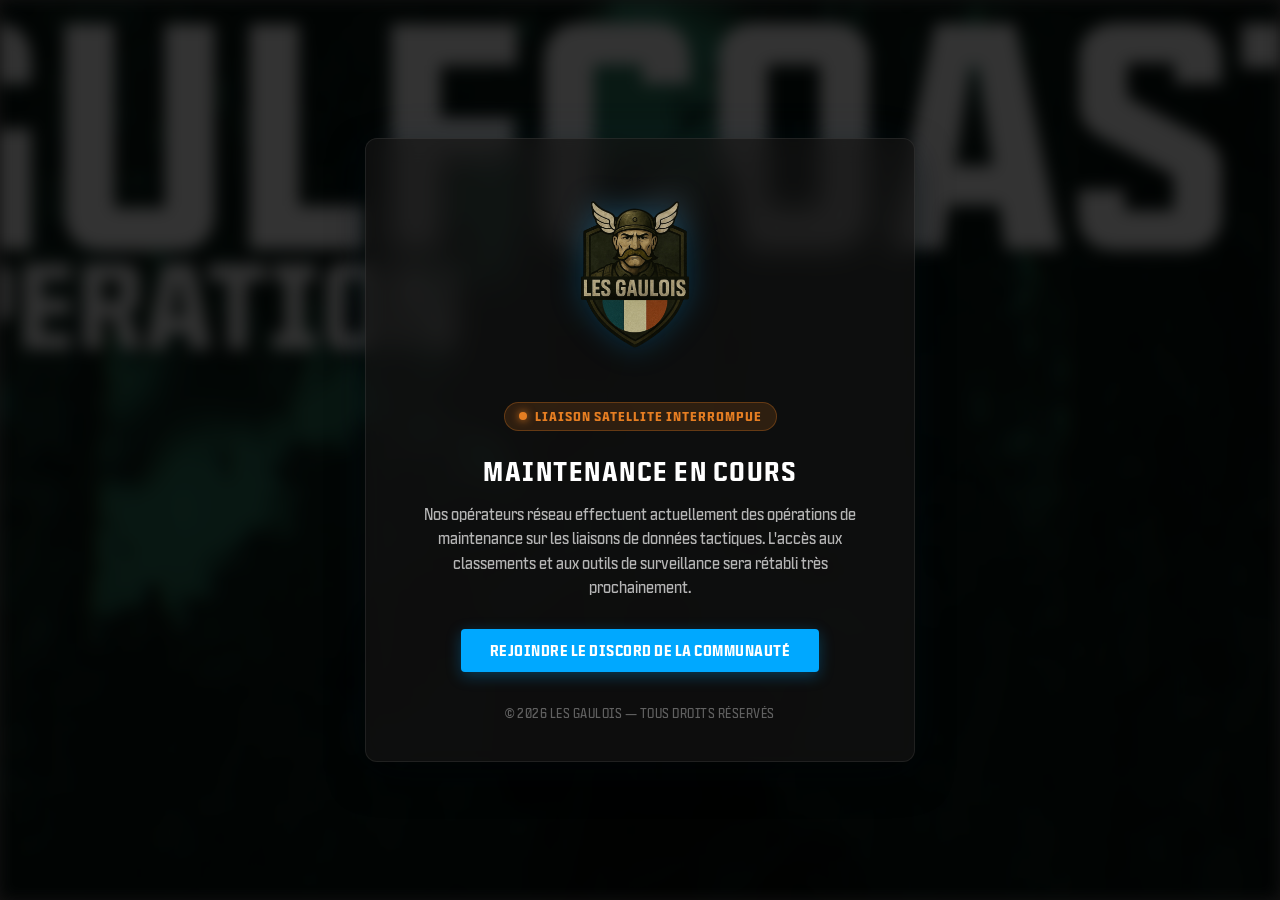
<file: index.html>
<!DOCTYPE html>
<html lang="fr">
<head>
    <script src="scripts/maintenance.js"></script>
    <meta charset="UTF-8">
    <meta name="viewport" content="width=device-width, initial-scale=1.0">
    <link rel="icon" type="image/png" href="favicon.png">
    <title>Les Gaulois</title>
    <link rel="stylesheet" href="style.css">
</head>
<body class="home">

    <header class="main-header">
        <div class="container">
            <a href="index.html" class="logo">
                <img src="assets/logo.png" alt="Logo de la Communauté Arma Reforger">
            </a>
            
            <nav class="main-nav">
                <ul>
                    <li><a href="index.html">Accueil</a></li>
                    <li><a href="stats.html">Centre Tactique</a></li>
                    <li><a href="reglement.html">Règlement</a></li>
                    <li><a href="mods.html">Guide des Mods</a></li>
                    <li><a href="index.html#actualites">Actualités</a></li>
                    <li><a href="equipe.html">L'Équipe</a></li>
                </ul>
            </nav>

            <button class="hamburger-menu" aria-label="Ouvrir le menu">
                <span class="bar"></span>
                <span class="bar"></span>
                <span class="bar"></span>
            </button>
        </div>
    </header>

    <section class="hero-section" style="background-image: url('assets/poster-gulfcoast.png'); background-size: cover; background-position: center;">
        <video autoplay loop muted playsinline poster="assets/poster-gulfcoast.png" style="position: absolute; top: 0; left: 0; width: 100%; height: 100%; object-fit: cover; z-index: 0;">
            <source src="assets/background-video.mp4" type="video/mp4">
        </video>

        <div class="video-overlay"></div>

        <div class="hero-content">
            <h1>REJOIGNEZ LE COMBAT</h1>
            <p class="text-medium">L'expérience Arma Reforger ultime sur nos serveurs.</p>
            
            <div class="server-status-container">
                <div class="server-status-box" style="width: 100%; max-width: 350px; margin: 0 auto; text-align: center;">
                    <div class="status-header" style="justify-content: center; border-bottom: none; margin-bottom: 5px;">
                        <span id="server-dot" class="status-dot offline"></span>
                        <h3 id="server-text" style="margin-left: 10px;">EN ATTENTE...</h3>
                    </div>
                    <div class="player-count">
                        <span id="online-players" style="color: #00A8FF;">-</span>
                        <span style="font-size: 1.2rem; color: rgba(255,255,255,0.5);"> JOUEURS</span>
                    </div>
                </div>
            </div>

            <div class="action-buttons">
                <a href="https://discord.gg/lesgaulois" target="_blank" class="btn btn-primary">Rejoindre le Discord</a>
                <a href="reglement.html" class="btn btn-secondary">Consulter le Règlement</a>
            </div>
        </div>
    </section>

    <section id="actualites" class="content-section alternate-bg">
        <div class="container">
            <h2>Actualités de la Communauté</h2>
            
            <div class="news-grid">
                <article class="news-card">
                    <div class="news-video-container" style="position: relative;">
                        <img src="assets/poster-gulfcoast.png" alt="Opération Gulfcoast" style="width: 100%; height: 100%; object-fit: cover; border-radius: 6px 6px 0 0; display: block;">
                    </div>
                    <div class="news-content">
                        <p class="news-date">12 OCTOBRE 2025</p>
                        <h3>OPERATION GULFCOAST : TRAILER OFFICIEL</h3>
                        <p>Préparez-vous pour notre prochaine offensive majeure. L'Opération Gulfcoast vous plongera dans un nouveau théâtre d'opérations exigeant, avec un arsenal et des véhicules inédits.</p>
                        <a href="operation-gulfcoast.html" class="btn btn-secondary news-btn">Lire le briefing complet</a>
                    </div>
                </article>
            </div>
        </div>
    </section>

    <footer class="main-footer">
        <div class="container footer-content">
            <div class="footer-logo">
                <img src="assets/logo.png" alt="Logo Les Gaulois">
            </div>
            <div class="footer-nav">
                <h4>Navigation</h4>
                <ul>
                    <li><a href="index.html">Accueil</a></li>
                    <li><a href="reglement.html">Règlement</a></li>
                    <li><a href="equipe.html">L'Équipe</a></li>
                </ul>
            </div>
            <div class="footer-social">
                <h4>Rejoignez-nous</h4>
                <a href="https://discord.gg/lesgaulois" target="_blank" class="social-link">Discord</a>
            </div>
        </div>
        <div class="footer-copyright">
            <p>© 2025 Les Gaulois. Développé avec le &hearts; par ilu. Tous droits réservés.</p>
        </div>
    </footer>

    <script src="scripts/main.js" defer></script>

    <script>
        async function recupererStatsLive() {
            try {
                const API_URL = window.location.hostname === 'localhost' || window.location.hostname === '127.0.0.1'
                    ? 'http://localhost:3000'
                    : 'https://lgtracker-api.onrender.com';
                const reponse = await fetch(`${API_URL}/api/stats`);
                const data = await reponse.json();

                // On cible le sous-paquet "server"
                const serveur = data.server;

                const dot = document.getElementById('server-dot');
                const texteServeur = document.getElementById('server-text');

                if (serveur.status === "online") {
                    dot.classList.remove('offline');
                    dot.classList.add('online');
                    texteServeur.innerText = "SERVEUR EN LIGNE";
                    document.getElementById('online-players').innerText = serveur.joueursCount;
                } else {
                    dot.classList.remove('online');
                    dot.classList.add('offline');
                    texteServeur.innerText = "SERVEUR HORS LIGNE";
                    document.getElementById('online-players').innerText = "-";
                }
                
            } catch (erreur) {
                const dot = document.getElementById('server-dot');
                dot.classList.remove('online');
                dot.classList.add('offline');
                document.getElementById('server-text').innerText = "SERVEUR HORS LIGNE";
                document.getElementById('online-players').innerText = "-";
            }
        }

        setInterval(recupererStatsLive, 2000);
        recupererStatsLive();
    </script>

</body>
</html>
</file>
<file: style.css>
/*
 * ===================================================================
 * FEUILLE DE STYLE PRINCIPALE
 * PROJET : SITE WEB COMMUNAUTÉ ARMA REFORGER
 * VERSION : 1.0
 * DÉVELOPPEUR : REFORGER (Gemini)
 * ===================================================================
*/


/*
 * ===================================================================
 * 1. DECLARATION DE LA FAMILLE DE POLICES "HITMARKER TEXT"
 * ===================================================================
 * On déclare chaque poids et style de notre police pour un contrôle total.
*/

/* -- Style Normal (Regular) -- */
@font-face {
  font-family: 'HitmarkerText';
  src: url('fonts/HitmarkerText-Regular.woff2') format('woff2'),
       url('fonts/HitmarkerText-Regular.woff') format('woff');
  font-weight: 400; /* Valeur pour 'normal' */
  font-style: normal;
  font-display: swap;
}

/* -- Style Medium -- */
@font-face {
  font-family: 'HitmarkerText';
  src: url('fonts/HitmarkerText-Medium.woff2') format('woff2'),
       url('fonts/HitmarkerText-Medium.woff') format('woff');
  font-weight: 500; /* Valeur pour 'medium' */
  font-style: normal;
  font-display: swap;
}

/* -- Style Gras (Bold) -- */
@font-face {
  font-family: 'HitmarkerText';
  src: url('fonts/HitmarkerText-Bold.woff2') format('woff2'),
       url('fonts/HitmarkerText-Bold.woff') format('woff');
  font-weight: 700; /* Valeur pour 'bold' */
  font-style: normal;
  font-display: swap;
}

/* -- Style Italique -- */
@font-face {
  font-family: 'HitmarkerText';
  src: url('fonts/HitmarkerText-Italic.woff2') format('woff2'),
       url('fonts/HitmarkerText-Italic.woff') format('woff');
  font-weight: 400; /* Basé sur le poids normal */
  font-style: italic;
  font-display: swap;
}


/*
 * ===================================================================
 * 2. STYLES GÉNÉRAUX & UTILITAIRES
 * ===================================================================
 * Base pour l'ensemble du site.
*/

body {
  margin: 0;
  background-color: #121212; /* Fond sombre par défaut */
  color: #fff; /* Texte blanc par défaut */
  font-family: 'HitmarkerText', sans-serif; /* Application de notre police */
  font-weight: 400; /* Poids normal par défaut */
  line-height: 1.6; /* Hauteur de ligne pour une meilleure lisibilité */
}

/* Utilitaires : un container pour centrer et limiter la largeur du contenu */
.container {
    max-width: 1200px; /* Largeur maximale */
    margin: 0 auto; /* Centrage automatique */
    padding: 0 20px; /* Espacement de sécurité sur les côtés */
}


/*
 * ===================================================================
 * 3. EN-TÊTE PRINCIPAL (HEADER)
 * ===================================================================
 * Barre de navigation supérieure avec le logo.
*/

.main-header {
  position: absolute; /* Flotte au-dessus du contenu de la page */
  top: 0;
  left: 0;
  width: 100%;
  padding: 15px 0;
  z-index: 10; /* Priorité d'affichage élevée pour être toujours au-dessus */
  background-color: rgba(0, 0, 0, 0.4); /* Fond noir semi-transparent */
  backdrop-filter: blur(5px); /* Effet de flou sur ce qui est derrière (optionnel) */
  box-shadow: 0 2px 10px rgba(0,0,0,0.3); /* Ombre portée discrète */
}

.main-header .container {
    display: flex; /* Active Flexbox pour un alignement facile */
    justify-content: space-between; /* Espace maximal entre logo et menu (futur) */
    align-items: center; /* Alignement vertical parfait */
}

.main-header .logo img {
  height: 60px; /* Hauteur fixe du logo */
  width: auto; /* La largeur s'ajuste automatiquement */
  display: block; /* Évite les problèmes de marge sous l'image */
}


/*
 * ===================================================================
 * 4. SECTION HÉROÏQUE (VIDÉO)
 * ===================================================================
 * La première chose que les visiteurs voient.
*/

.home .hero-section {
  height: 100vh; /* Prend 100% de la hauteur de l'écran */
  width: 100%;
  position: relative; /* Référence pour le positionnement de ses enfants */
  display: flex;
  align-items: center; /* Centre le contenu verticalement */
  justify-content: center; /* Centre le contenu horizontalement */
  text-align: center;
}

.home .hero-section video {
  position: absolute;
  top: 50%;
  left: 50%;
  transform: translate(-50%, -50%); /* Technique de centrage absolu */
  min-width: 100%;
  min-height: 100%;
  width: auto;
  height: auto;
  z-index: 1; /* Couche la plus basse */
  object-fit: cover; /* S'assure que la vidéo couvre l'espace sans se déformer */
}

.home .video-overlay {
  position: absolute;
  top: 0;
  left: 0;
  width: 100%;
  height: 100%;
  background-color: rgba(0, 0, 0, 0.65); /* Filtre noir pour la lisibilité */
  z-index: 2; /* Au-dessus de la vidéo */
}

.home .hero-content {
  position: relative;
  z-index: 3; /* Au-dessus de tout le reste */
  padding: 20px;
}

.home .hero-content h1 {
  font-weight: 700; /* Utilise le fichier Bold */
  font-size: 4.5rem; /* Grande taille, relative */
  margin-bottom: 0.5rem;
  letter-spacing: 2px;
  text-shadow: 2px 2px 8px rgba(0,0,0,0.7); /* Ombre pour détacher le texte */
}

.home .hero-content p {
  font-weight: 500; /* Utilise le fichier Medium */
  font-size: 1.2rem;
  max-width: 600px;
  margin: 0 auto;
}


/*
 * ===================================================================
 * 5. ADAPTATION MOBILE (MEDIA QUERIES)
 * ===================================================================
 * Ces règles s'appliquent uniquement sur les écrans de 768px ou moins.
*/
@media (max-width: 768px) {
  .hero-content h1 {
    font-size: 2.5rem; /* Titre plus petit sur mobile */
  }
  .hero-content p {
    font-size: 1rem;
  }
  .main-header .logo img {
      height: 45px; /* Logo plus petit sur mobile */
  }
}
/*
 * ===================================================================
 * 5. STATUTS DES SERVEURS & BOUTONS D'ACTION
 * ===================================================================
*/

/* Conteneur principal pour les boîtes de statut */
.server-status-container {
  display: flex;
  justify-content: center;
  gap: 20px; /* Espace entre les boîtes */
  margin-top: 40px;
  flex-wrap: wrap; /* Permet aux boîtes de passer à la ligne sur mobile */
}

.server-status-box {
  background-color: rgba(18, 18, 18, 0.7);
  border: 1px solid rgba(255, 255, 255, 0.1);
  border-radius: 4px;
  padding: 15px 25px;
  width: 280px;
  backdrop-filter: blur(5px);
  transition: all 0.3s ease;
}

.server-status-box:hover {
    border-color: rgba(255, 255, 255, 0.4);
    transform: translateY(-3px);
}

.server-status-box .status-header {
  display: flex;
  align-items: center;
  margin-bottom: 10px;
  border-bottom: 1px solid rgba(255, 255, 255, 0.1);
  padding-bottom: 10px;
}

.server-status-box h3 {
  margin: 0 0 0 10px;
  font-size: 1.1rem;
  font-weight: 500; /* Medium */
}

.status-dot {
  width: 12px;
  height: 12px;
  border-radius: 50%;
  transition: background-color 0.5s ease;
}

.status-dot.online {
  background-color: #28a745; /* Vert tactique */
  box-shadow: 0 0 8px #28a745;
}

.status-dot.offline {
  background-color: #dc3545; /* Rouge */
}

.player-count {
  font-size: 2.5rem;
  font-weight: 700; /* Bold */
  text-align: center;
}

.player-count span {
  color: #fff;
}

/* --- Boutons d'action --- */
.action-buttons {
  margin-top: 40px;
  display: flex;
  justify-content: center;
  gap: 15px;
  flex-wrap: wrap;
}

.btn {
  font-family: 'HitmarkerText', sans-serif;
  font-weight: 500;
  text-decoration: none;
  color: #fff;
  padding: 12px 30px;
  border-radius: 4px;
  text-transform: uppercase;
  font-size: 1rem;
  transition: all 0.3s ease;
  border: 2px solid transparent;
}

.btn-primary {
  background-color: #00A8FF; /* Un bleu électrique comme couleur d'accentuation */
  box-shadow: 0 0 15px rgba(0, 168, 255, 0.4);
}

.btn-primary:hover {
  background-color: #33bbff;
  box-shadow: 0 0 25px rgba(0, 168, 255, 0.7);
  transform: translateY(-3px);
}

.btn-secondary {
  background-color: transparent;
  border-color: rgba(255, 255, 255, 0.5);
}

.btn-secondary:hover {
  background-color: #fff;
  color: #121212;
  border-color: #fff;
}
/*
 * ===================================================================
 * 6. NAVIGATION PRINCIPALE
 * ===================================================================
*/
.main-nav ul {
  margin: 0;
  padding: 0;
  list-style: none; /* Retire les puces */
  display: flex;
  gap: 30px; /* Espace entre les liens */
}

.main-nav a {
  color: rgba(255, 255, 255, 0.8);
  text-decoration: none;
  font-weight: 500; /* Medium */
  font-size: 1rem;
  text-transform: uppercase;
  letter-spacing: 1px;
  position: relative;
  padding: 5px 0;
  transition: color 0.3s ease;
}

.main-nav a:hover {
  color: #fff;
}

/* Soulignage animé au survol */
.main-nav a::after {
  content: '';
  position: absolute;
  bottom: 0;
  left: 0;
  width: 100%;
  height: 2px;
  background-color: #00A8FF;
  transform: scaleX(0);
  transform-origin: right;
  transition: transform 0.4s cubic-bezier(0.19, 1, 0.22, 1);
}

.main-nav a:hover::after {
  transform: scaleX(1);
  transform-origin: left;
}

/*
 * ===================================================================
 * 7. SECTIONS DE CONTENU
 * ===================================================================
*/
.content-section {
  padding: 80px 0;
  position: relative;
  z-index: 5; /* Priorité d'affichage moyenne, suffisante pour passer au-dessus de la vidéo */
  background-color: #121212; /* On s'assure qu'elle a un fond opaque */
}
.alternate-bg {
    background-color: #1a1a1a; /* On ré-applique le fond alternatif pour la section actualités */
}

.content-section h2 {
  font-size: 2.5rem;
  text-align: center;
  margin-bottom: 50px;
  position: relative;
}

/* Ligne décorative sous les titres de section */
.content-section h2::after {
    content: '';
    position: absolute;
    bottom: -15px;
    left: 50%;
    transform: translateX(-50%);
    width: 60px;
    height: 3px;
    background-color: #00A8FF;
}

/* Fond alternatif pour rythmer la page */
.alternate-bg {
  background-color: #1a1a1a;
}

/* Comportement de défilement fluide */
html {
    scroll-behavior: smooth;
}
/*
 * ===================================================================
 * 8. STYLES SPÉCIFIQUES AU RÈGLEMENT
 * ===================================================================
*/
.last-updated {
  text-align: center;
  margin-bottom: 40px;
  color: rgba(255, 255, 255, 0.5);
  font-style: italic;
}

.rules-container {
  max-width: 900px; /* Conteneur plus étroit pour la lecture */
  margin: 0 auto;
  text-align: left;
}

.rule-category {
  background-color: rgba(255, 255, 255, 0.03);
  border-left: 4px solid #00A8FF;
  padding: 20px 30px;
  margin-bottom: 30px;
}

.rule-category h3 {
  margin-top: 0;
  margin-bottom: 15px;
  font-weight: 700;
  color: #00A8FF;
}

.rule-category ul, .rule-category ol {
  padding-left: 20px;
}

.rule-category li {
  margin-bottom: 10px;
}

.disclaimer {
  margin-top: 20px;
  padding: 15px;
  background-color: rgba(220, 53, 69, 0.1); /* Fond rouge très léger */
  border: 1px solid rgba(220, 53, 69, 0.4);
  border-radius: 4px;
  font-weight: 500;
}
/*
 * ===================================================================
 * 9. STYLES SPÉCIFIQUES AUX ACTUALITÉS
 * ===================================================================
*/
.news-grid {
  display: grid;
  grid-template-columns: 1fr; /* Une seule colonne pour l'instant */
  gap: 30px;
  max-width: 800px;
  margin: 0 auto;
}

.news-card {
  background-color: #1f1f1f;
  border: 1px solid rgba(255, 255, 255, 0.1);
  border-radius: 4px;
  overflow: hidden; /* Pour que la vidéo respecte les coins arrondis */
  box-shadow: 0 5px 15px rgba(0,0,0,0.2);
  transition: transform 0.3s ease, box-shadow 0.3s ease;
}

.news-card:hover {
    transform: translateY(-5px);
    box-shadow: 0 8px 25px rgba(0,0,0,0.3);
}

.news-video-container video {
  width: 100%;
  display: block; /* Supprime l'espace blanc sous la vidéo */
}

.news-content {
  padding: 25px 30px;
  text-align: left;
}

.news-date {
  font-size: 0.8rem;
  font-weight: 500;
  color: rgba(255, 255, 255, 0.5);
  margin: 0 0 10px 0;
  text-transform: uppercase;
  letter-spacing: 1px;
}

.news-card h3 {
  margin: 0 0 15px 0;
  font-size: 1.5rem;
  color: #fff;
}

.news-card p {
  margin: 0 0 25px 0;
  color: rgba(255, 255, 255, 0.8);
  font-weight: 400; /* Regular */
}

.news-btn {
    /* Style optionnel si vous voulez qu'il soit différent des autres */
    padding: 10px 25px;
    font-size: 0.9rem;
}
/*
 * ===================================================================
 * 10. STYLES SPÉCIFIQUES À L'ÉQUIPE
 * ===================================================================
*/
.team-grid {
    display: grid;
    /* Crée 1 à 4 colonnes selon l'espace disponible */
    grid-template-columns: repeat(auto-fit, minmax(280px, 1fr));
    gap: 25px; /* Espace entre les cartes */
    max-width: 1200px;
    margin: 0 auto;
}

.team-member-card {
    background-color: #1a1a1a;
    border: 1px solid rgba(255, 255, 255, 0.1);
    padding: 25px;
    text-align: center;
    transition: all 0.3s ease;
}

.team-member-card:hover {
    background-color: #222;
    border-color: #00A8FF;
}

.member-role {
    display: block;
    font-size: 0.9rem;
    font-weight: 500;
    color: rgba(255, 255, 255, 0.6);
    text-transform: uppercase;
    letter-spacing: 1px;
    margin-bottom: 10px;
}

.member-name {
    font-size: 1.5rem;
    font-weight: 700;
    margin: 0;
}

/* Style spécifique pour la haute direction */
.founder, .manager, .com-manager {
    border-top: 3px solid #00A8FF;
}

/* --- Section des administrateurs --- */

.admin-section-title {
    text-align: center;
    font-weight: 500;
    text-transform: uppercase;
    letter-spacing: 2px;
    margin: 70px 0 30px 0;
    color: rgba(255, 255, 255, 0.7);
}

.admin-grid {
    grid-template-columns: repeat(auto-fit, minmax(350px, 1fr));
}

.team-member-card.admin {
    text-align: left;
    background: repeating-linear-gradient(
        45deg,
        #1a1a1a,
        #1a1a1a 10px,
        #1c1c1c 10px,
        #1c1c1c 20px
    ); /* Fond subtilement hachuré */
}

.member-name-list {
    font-size: 1.1rem;
    font-weight: 400;
    color: rgba(255, 255, 255, 0.9);
    line-height: 1.8;
    margin: 0;
}
/*
 * ===================================================================
 * 12. SYSTÈME D'ONGLETS POUR RÈGLEMENT
 * ===================================================================
*/
.common-protocol {
    border-left-color: #f0ad4e; /* Orange pour les règles communes */
    text-align: left;
    max-width: 900px;
    margin: 40px auto;
}
.common-protocol h3 {
    color: #f0ad4e;
}

.rules-tabs {
  text-align: center;
  margin-bottom: 30px;
}

.tab-link {
  font-family: 'HitmarkerText', sans-serif;
  background: none;
  border: 2px solid rgba(255, 255, 255, 0.4);
  color: rgba(255, 255, 255, 0.7);
  padding: 10px 25px;
  margin: 0 5px;
  cursor: pointer;
  font-size: 1rem;
  font-weight: 500;
  text-transform: uppercase;
  transition: all 0.3s ease;
}

.tab-link:hover {
  background-color: rgba(0, 168, 255, 0.2);
  color: #fff;
}

.tab-link.active {
  background-color: #00A8FF;
  border-color: #00A8FF;
  color: #fff;
  box-shadow: 0 0 15px rgba(0, 168, 255, 0.5);
}

.rules-content {
  display: none; /* Cacher tous les contenus par défaut */
  animation: fadeIn 0.5s ease;
}

.rules-content.active {
  display: block; /* Afficher uniquement le contenu actif */
}

@keyframes fadeIn {
  from { opacity: 0; transform: translateY(10px); }
  to { opacity: 1; transform: translateY(0); }
}  
/*
 * ===================================================================
 * 13 (v2). CORRECTIF DÉFINITIF POUR BANNIÈRES D'ARTICLES
 * ===================================================================
*/

/* Étape 1 : On s'assure que le header est le conteneur de référence */
.article-header {
    min-height: 1vh; /* On utilise min-height pour plus de flexibilité */
    height: auto; /* La hauteur s'adaptera au contenu */
    padding-top: 100px; /* On ajoute un espacement conséquent en haut */
    padding-bottom: 10px; /* On ajoute un peu d'espace en bas */
    position: relative;
    display: flex;
    align-items: center;
    justify-content: center;
    text-align: center;
    background-size: cover;
    background-position: center;
    background-attachment: fixed;
}

/* Étape 2 : L'overlay est un enfant direct, positionné à l'arrière-plan */
.article-header .video-overlay {
    position: absolute;
    top: 0;
    left: 0;
    width: 100%;
    height: 100%;
    z-index: 1; /* Il est à la couche 1 (la plus basse) */
}

/* Étape 3 : Le conteneur du texte est aussi un enfant direct, positionné AU-DESSUS */
.article-header .container {
    position: relative; /* Essentiel pour que z-index fonctionne */
    z-index: 2; /* Il est à la couche 2, donc au-dessus de l'overlay */
}
/*
 * ===================================================================
 * 14. MISE À JOUR DE LA PAGE ÉQUIPE
 * ===================================================================
*/

.team-intro {
    display: flex; /* Aligne l'image et le texte côte à côte */
    align-items: center; /* Centre verticalement */
    gap: 40px; /* Espace entre l'image et le texte */
    margin-bottom: 80px; /* Espace avant la liste du staff */
    background-color: #1a1a1a;
    border: 1px solid rgba(255, 255, 255, 0.05);
    padding: 30px;
}

.team-intro img {
    max-width: 40%; /* L'image prend 40% de la largeur */
    height: auto;
    object-fit: cover;
    border: 1px solid rgba(255, 255, 255, 0.1);
}

.team-intro .intro-text {
    flex: 1; /* Le texte prend le reste de l'espace disponible */
}

.team-intro .intro-text p {
    font-size: 1.2rem;
    font-weight: 400; /* Regular */
    line-height: 1.8;
    color: rgba(255, 255, 255, 0.8);
    margin: 0;
}

/* --- Adaptation pour les écrans plus petits --- */
@media (max-width: 992px) {
    .team-intro {
        flex-direction: column; /* Passe en mode colonne sur mobile */
    }
    .team-intro img {
        max-width: 100%; /* L'image prend toute la largeur */
    }
}
.no-top-padding h2 {
  margin-top: 0;
}
/*
 * ===================================================================
 * 16. PIED DE PAGE (FOOTER)
 * ===================================================================
*/

.main-footer {
    background-color: #0a0a0a; /* Un noir un peu plus profond */
    padding: 50px 0 20px 0;
    border-top: 2px solid rgba(255, 255, 255, 0.1);
    color: rgba(255, 255, 255, 0.7);
}

.footer-content {
    display: flex;
    justify-content: space-between;
    gap: 40px;
    margin-bottom: 40px;
    flex-wrap: wrap; /* Permet de passer en colonne sur mobile */
}

.footer-logo img {
    height: 50px;
    opacity: 0.6;
}

.main-footer h4 {
    font-size: 1.1rem;
    font-weight: 700;
    color: #fff;
    margin: 0 0 15px 0;
    text-transform: uppercase;
    letter-spacing: 1px;
}

.footer-nav ul {
    list-style: none;
    padding: 0;
    margin: 0;
}

.footer-nav li {
    margin-bottom: 10px;
}

.footer-nav a, .social-link {
    color: rgba(255, 255, 255, 0.7);
    text-decoration: none;
    transition: color 0.3s ease;
}

.footer-nav a:hover, .social-link:hover {
    color: #00A8FF;
}

.social-link {
    display: inline-block;
    padding: 8px 15px;
    border: 1px solid rgba(255, 255, 255, 0.2);
    border-radius: 4px;
    font-weight: 500;
}

.footer-copyright {
    text-align: center;
    border-top: 1px solid rgba(255, 255, 255, 0.1);
    padding-top: 20px;
}

.footer-copyright p {
    margin: 0;
    font-size: 0.9rem;
    color: rgba(255, 255, 255, 0.4);
}
/*
 * ===================================================================
 * 17. MENU HAMBURGER & RESPONSIVE NAVIGATION
 * ===================================================================
*/

.hamburger-menu {
    display: none; /* Caché par défaut sur grand écran */
    background: none;
    border: none;
    cursor: pointer;
    padding: 10px;
    z-index: 1000;
}

.hamburger-menu .bar {
    display: block;
    width: 25px;
    height: 3px;
    margin: 5px auto;
    background-color: #fff;
    transition: all 0.3s ease-in-out;
}

/* On applique ces styles sur les écrans de 768px ou moins */
@media (max-width: 768px) {
    .main-nav ul {
        /* On transforme le menu en un bloc vertical */
        position: absolute;
        top: 80px; /* Hauteur de votre header */
        left: 0;
        width: 100%;
        background-color: #121212;
        flex-direction: column;
        align-items: center;
        padding: 20px 0;

        /* On le cache en dehors de l'écran par défaut */
        transform: translateY(-120%);
        transition: transform 0.4s ease-in-out;
    }

    /* Quand le menu est ouvert, on le fait apparaître */
    .main-nav.is-open ul {
        transform: translateY(0);
    }

    .main-nav a {
        font-size: 1.2rem;
        padding: 15px 0;
    }

    /* On cache le menu horizontal */
    .main-nav {
        order: 3; /* Change l'ordre pour le flexbox */
    }

    /* On affiche le bouton hamburger */
    .hamburger-menu {
        display: block;
        order: 2;
    }

    /* Animation du hamburger en croix (X) quand il est actif */
    .hamburger-menu.is-active .bar:nth-child(2) {
        opacity: 0;
    }
    .hamburger-menu.is-active .bar:nth-child(1) {
        transform: translateY(8px) rotate(45deg);
    }
    .hamburger-menu.is-active .bar:nth-child(3) {
        transform: translateY(-8px) rotate(-45deg);
    }
}
/*
 * ===================================================================
 * 18. PAGE GUIDE DES MODS
 * ===================================================================
*/
.workshop-cta {
    text-align: center;
    background-color: #1a1a1a;
    padding: 40px;
    margin: 40px 0 60px 0;
    border: 1px solid rgba(255, 255, 255, 0.1);
}

.workshop-cta h2 {
    margin-top: 0;
}

.btn-large {
    padding: 15px 40px;
    font-size: 1.2rem;
    font-weight: 700;
    margin: 20px 0;
}

.small-text {
    font-size: 0.9rem;
    color: rgba(255, 255, 255, 0.5);
    margin-top: 10px;
}

.accordion-item {
    border-bottom: 1px solid rgba(255, 255, 255, 0.1);
}

.accordion-header {
    font-family: 'HitmarkerText', sans-serif;
    background: none;
    border: none;
    color: #fff;
    width: 100%;
    text-align: left;
    padding: 20px;
    font-size: 1.3rem;
    font-weight: 500;
    cursor: pointer;
    transition: background-color 0.3s ease;
    position: relative;
}

.accordion-header::after {
    content: '+';
    position: absolute;
    right: 20px;
    font-size: 2rem;
    color: #00A8FF;
    transition: transform 0.3s ease;
}

.accordion-header.active::after {
    transform: rotate(45deg);
}

.accordion-item:hover .accordion-header {
    background-color: #1f1f1f;
}

.accordion-content {
    max-height: 0;
    overflow: hidden;
    transition: max-height 0.4s ease-out, padding 0.4s ease-out;
    background-color: #111;
}

.accordion-content ul {
    padding: 20px 40px;
    margin: 0;
    list-style-type: square;
}
.accordion-content li {
    margin-bottom: 10px;
}
.accordion-content p {
    padding: 20px 40px 0 40px;
    margin-top: 0;
}
/*
 * ===================================================================
 * 20. PAGE ANIMÉE "OPERATION GULFCOAST"
 * ===================================================================
*/
.briefing-terminal {
    background-color: #0c0c0c;
    padding: 100px 0;
    font-family: 'Courier New', Courier, monospace; /* Police de terminal */
}

.briefing-terminal pre {
    margin: 0;
    white-space: pre-wrap; /* Permet le retour à la ligne */
    word-wrap: break-word;
}

.briefing-terminal code {
    color: #00ff41; /* Vert phosphore */
    font-size: 1.1rem;
    line-height: 1.8;
    text-shadow: 0 0 5px rgba(0, 255, 65, 0.5);
}

/* Le curseur qui clignote, géré par la librairie JS */
.typed-cursor {
    opacity: 1;
    animation: blink 0.7s infinite;
}
@keyframes blink {
    0% { opacity: 1; }
    50% { opacity: 0; }
    100% { opacity: 1; }
}

/* --- Styles pour la liste des nouveautés --- */
.asset-debrief {
    padding-top: 60px;
}
.vehicle-grid {
    display: grid;
    grid-template-columns: 1fr 1fr;
    gap: 30px;
    margin: 40px 0;
}
.faction-column h4 {
    font-size: 1.5rem;
    padding-bottom: 10px;
    margin-bottom: 20px;
    border-bottom: 2px solid;
}
.faction-column.nato h4 { border-color: #00A8FF; color: #00A8FF; }
.faction-column.ussr h4 { border-color: #dc3545; color: #dc3545; }
.faction-column ul { list-style: none; padding: 0; }
.faction-column li {
    background-color: #1f1f1f;
    padding: 10px 15px;
    margin-bottom: 8px;
    font-weight: 500;
}
.gear-section {
    margin-top: 60px;
    padding-top: 30px;
    border-top: 1px solid rgba(255, 255, 255, 0.1);
}

@media (max-width: 768px) {
    .vehicle-grid {
        grid-template-columns: 1fr; /* Une seule colonne sur mobile */
    }
}
</file>
